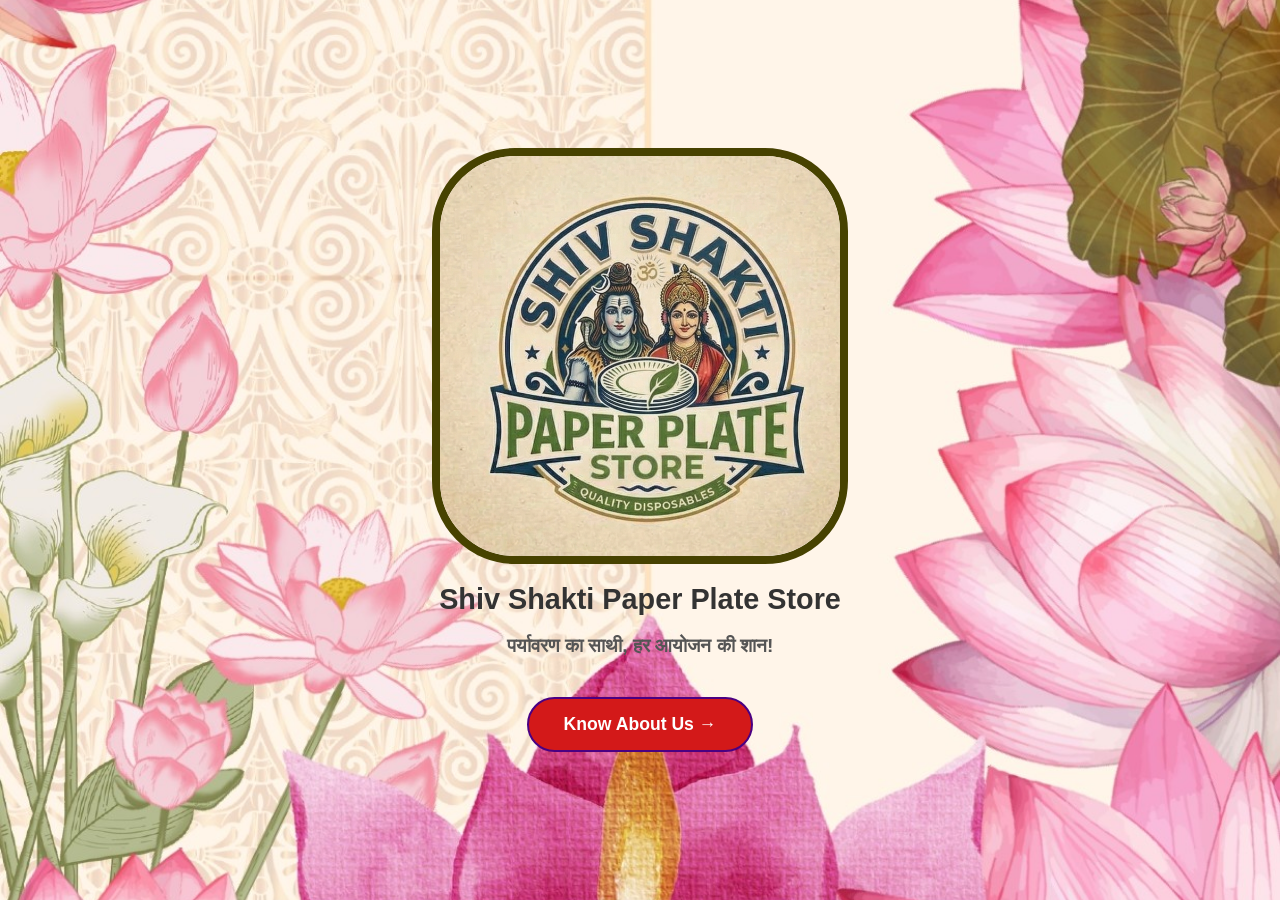
<file: index.html>
<!DOCTYPE html>
<html lang="en">
<head>
    <meta charset="UTF-8">
    <!-- CRITICAL for mobile: sets the correct scaling -->
    <meta name="viewport" content="width=device-width, initial-scale=1.0">
    <title>Shiv Shakti Paper Plate Store</title>
   
    <style>
        body {
            font-family: 'Segoe UI', Tahoma, Geneva, Verdana, sans-serif;
            margin: 0;
            padding: 0;
            text-align: center;
            color: #333;
            background: url('PIC.jpg') no-repeat center center fixed;
            background-size: cover;
            min-height: 100vh;
            display: flex;
            flex-direction: column;
            justify-content: center;
        }

        header {
            padding: 20px;
        }

        .logo {
            width: 100%;
            max-width: 400px; 
            height: auto;
            aspect-ratio: 1/1;
            border-radius: 20%;
            border: 8px solid #474200;
            object-fit: cover;
        }

        h1 { font-size: 1.8rem; margin-top: 15px; }
        .tagline { font-size: 1.2rem; color: #555; }

        .btn-next {
            display: inline-block;
            margin-top: 20px;
            padding: 15px 35px; 
            background-color: #d31919;
            color: white; 
            text-decoration: none; 
            border-radius: 50px; 
            font-weight: bold;
            font-size: 1.1rem;
            transition: 0.3s ease; 
            border: 2px solid #4b0082;
        }

        @media (max-width: 480px) {
            h1 { font-size: 1.5rem; }
            .tagline { font-size: 1rem; }
            .logo { max-width: 250px; }
        }
    </style>
</head>
<body>

    <header>
        <img src="logo.jpg.png" alt="Shiv Shakti Logo" class="logo">
        <h1>Shiv Shakti Paper Plate Store</h1>
        <h2 class="tagline">पर्यावरण का साथी, हर आयोजन की शान!</h2>

        <div style="margin-top: 20px;">
            <a href="about.html" class="btn-next">Know About Us →</a>
        </div>
    </header>

</body>
</html>
</file>
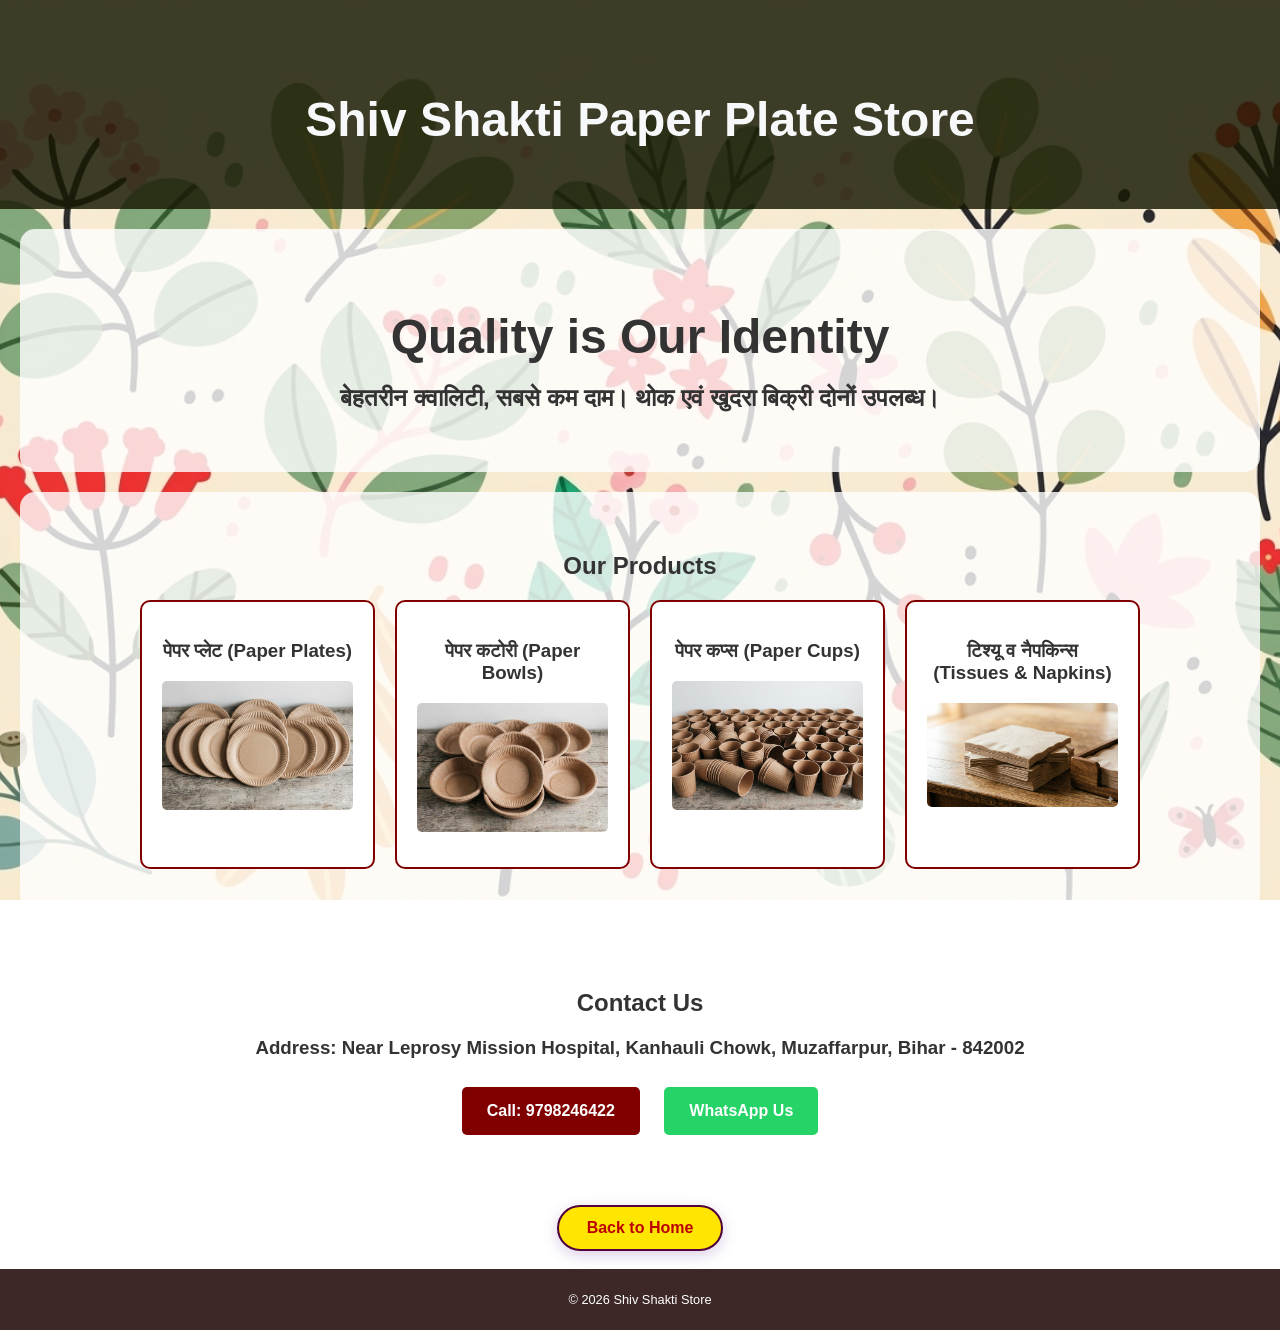
<file: about.html>
<!DOCTYPE html>
<html lang="en">
<head>
    <meta charset="UTF-8">
    <meta name="viewport" content="width=device-width, initial-scale=1.0">
    <title>Shiv Shakti Paper Plate Store</title>
    <link rel="stylesheet" href="style.css">
    <script src="https://fontawesome.com" crossorigin="anonymous"></script>
</head>
<body>
    <header>
        <h1>Shiv Shakti Paper Plate Store</h1>
    </header>

    <section id="about">
        <h1>Quality is Our Identity</h1>
        <h2>बेहतरीन क्वालिटी, सबसे कम दाम। थोक एवं खुदरा बिक्री दोनों उपलब्ध।</h2>
    </section>

    <section id="products">
        <h2>Our Products</h2>
        <div class="product-grid">
            <div class="card"><h3>पेपर प्लेट (Paper Plates)</h3>
            <img src="PLATE.png" alt="Paper Plates">
        </div>
            <div class="card"><h3>पेपर कटोरी (Paper Bowls)</h3>
            <img src="BOWL.png" alt="Paper Bowls">
        </div>
            <div class="card"><h3>पेपर कप्स (Paper Cups)</h3>
            <img src="CUPS.png" alt="Paper Cups">
        </div>
            <div class="card"><h3>टिश्यू व नैपकिन्स (Tissues & Napkins)</h3>
            <img src="PAPER.png" alt="NAPKINS">
        </div>
        </div>
    </section>

    <section id="contact">
        <h2>Contact Us</h2>
        <div class="contact-info">
            <h3><strong>Address:</strong> Near Leprosy Mission Hospital, Kanhauli Chowk, Muzaffarpur, Bihar - 842002</h3>
            <div class="buttons">
                <a href="tel:9798246422" class="btn">Call: 9798246422</a>
                <a href="https://wa.me" class="btn wa">WhatsApp Us</a>
            </div>
        </div>
         </section>
         <a href="index.html" class="btn-next">Back to Home</a>
    <br><br>

    <footer>
        <p>&copy; 2026 Shiv Shakti Store </p>
    </footer>

</body>
</html>
</file>
<file: style.css>
body {
    font-family: 'Segoe UI', Tahoma, Geneva, Verdana, sans-serif;
    margin: 0;
    text-align: center;
    color: #333;
    
    background-image: url('imag.png');
    background-size: cover;            
    background-position: center;       
    background-attachment: fixed;      
    background-repeat: no-repeat;
}
section { 
    padding: 60px 20px; 
    background-color: rgba(255, 255, 255, 0.8); /* White with 80% transparency */
    margin: 20px;
    border-radius: 15px;
}
.card {
    background: #fff;
    padding: 20px;
    border: 2px solid #800000;
    border-radius: 10px;
    transition: 0.3s;
}  

header {
    background-color: #181903d3;
    color: #f6f8f9;
    padding: 60px 30px;
}

h1 { 
    font-size: 3rem; 
    margin-bottom: 2px; 
}

.tagline { 
    font-style: italic; 
    font-size: 2rem; 
}

section { 
    padding: 40px 20px; 
}

.product-grid {
    display: grid;
    /* This creates a responsive grid that wraps automatically */
    grid-template-columns: repeat(auto-fit, minmax(200px, 1fr));
    gap: 20px;
    max-width: 1000px;
    margin: 0 auto;
}

.card {
    background: #fff;
    padding: 20px;
    border: 2px solid #800000;
    border-radius: 10px;
    transition: 0.3s;
}
.card img {
    max-width: 100%;    
    height: auto;      
    display: block;  
    margin: 0 auto 15px;   
    border-radius: 5px; 
}

.card:hover { 
    transform: translateY(-5px); 
    box-shadow: 0 5px 15px rgba(0,0,0,0.1); 
}

.btn {
    display: inline-block;
    padding: 15px 25px;
    margin: 10px;
    background: #800000;
    color: white;
    text-decoration: none;
    border-radius: 5px;
    font-weight: bold;
}


.wa { 
    background: #25D366; 
}
.btn-next, .btn-home {
    display: inline-block;
    padding: 12px 28px;
    background-color: #ffe600;
    color: rgb(188, 0, 0); 
    text-decoration: none; 
    border-radius: 50px; 
    font-weight: bold;
    font-size: 1rem;
    transition: all 0.3s ease; 
    box-shadow: 0 4px 15px rgba(75, 0, 130, 0.2);
    border: 2px solid #51013e;
    }

.btn-next:hover, .btn-home:hover {
    background-color: white;
    color: #820000;
    transform: translateY(-3px); 
    box-shadow: 0 6px 20px rgba(75, 0, 130, 0.3);
     }

footer { 
    background: #3d2727; 
    color: white; 
    padding: 10px; 
    font-size: 0.8rem; 
}
</file>
